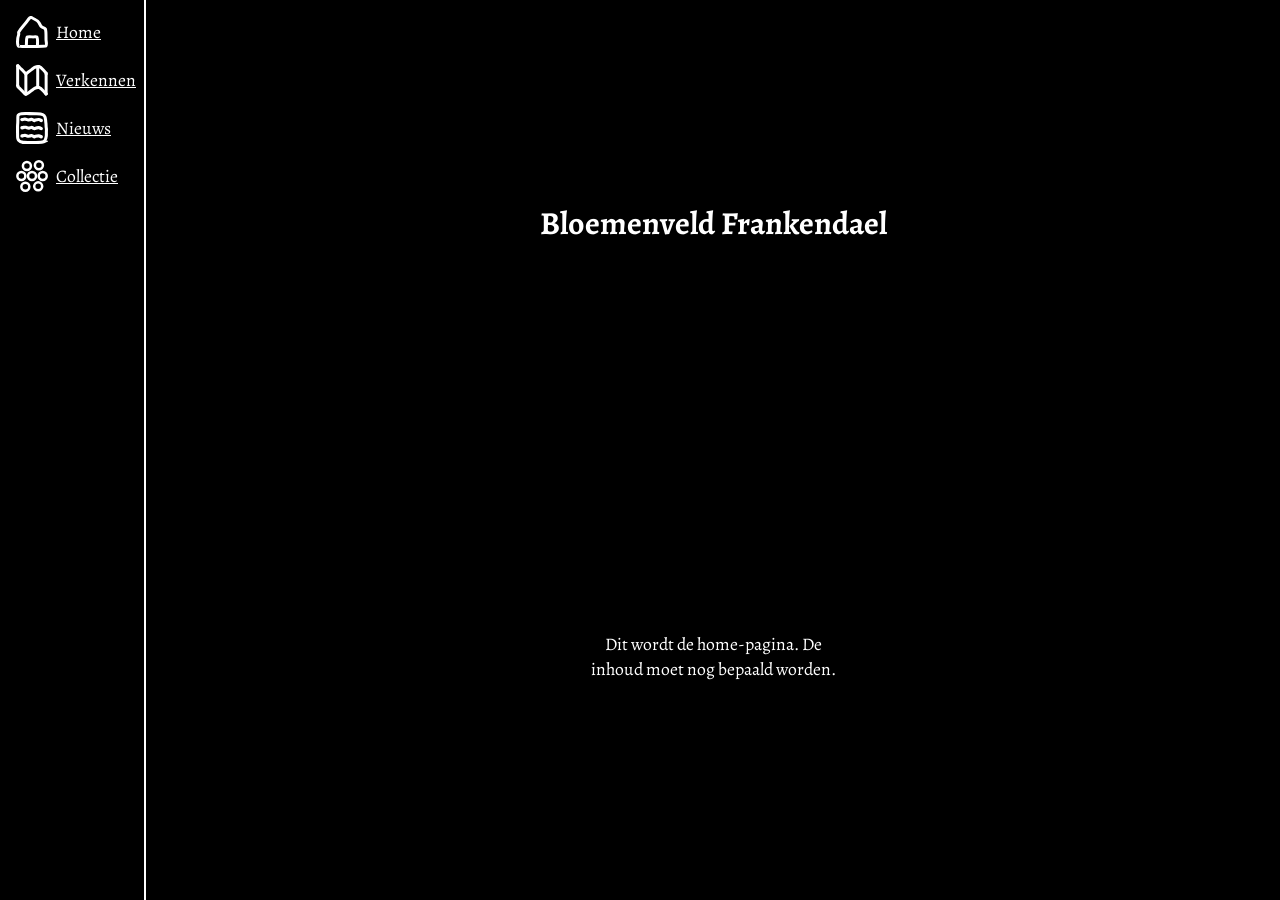
<file: index.html>
<!DOCTYPE html>
<html lang="nl">

<head>
    <meta charset="UTF-8">
    <meta name="viewport" content="width=device-width, initial-scale=1.0">
    <title>Bloemenveld Frankendael</title>
    <link rel="stylesheet" href="styles/remedie.css">
    <link rel="stylesheet" href="styles/styles.css">
</head>

<body>
    <main class="home">
        <h1>Bloemenveld Frankendael</h1>
        <p>Dit wordt de home-pagina. De inhoud moet nog bepaald worden.</p>
    </main>

    <nav>
        <a href="index.html">
            <svg viewbox="0 0 64 64">
                <use href="assets/iconen.svg#huis" />
            </svg>
            <span>Home</span>
        </a>
        <a href="verkennen.html">
            <svg viewbox="0 0 64 64">
                <use href="assets/iconen.svg#kaart" />
            </svg>
            <span>Verkennen</span>
        </a>
        <a href="nieuws.html">
            <svg viewbox="0 0 64 64">
                <use href="assets/iconen.svg#nieuws" />
            </svg>
            <span>Nieuws</span>
        </a>
        <a href="collectie.html">
            <svg viewbox="0 0 64 64">
                <use href="assets/iconen.svg#collectie" />
            </svg>
            <span>Collectie</span>
        </a>
    </nav>
    
</body>

</html>
</file>
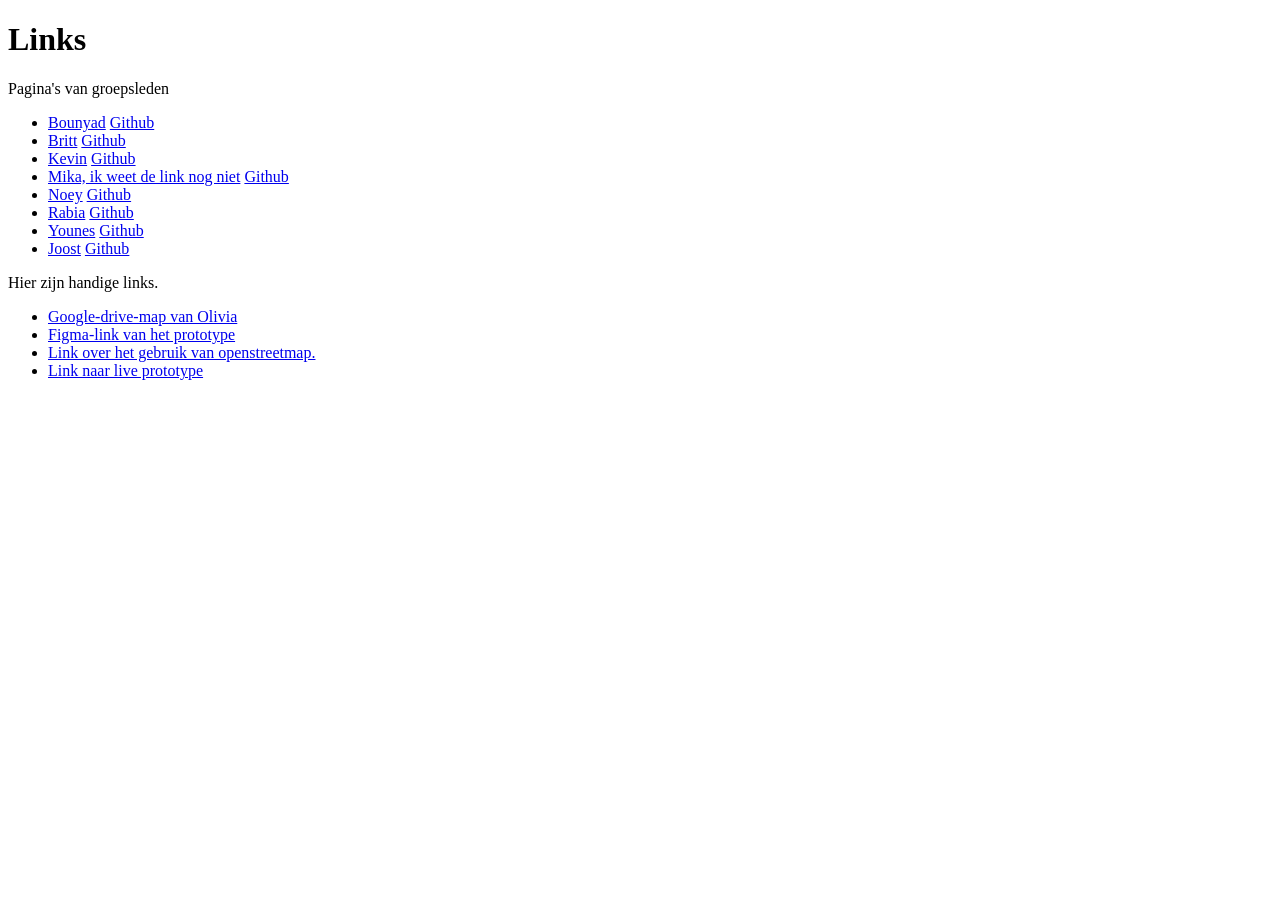
<file: links.html>
<!DOCTYPE html>
<html lang="nl">

<head>
    <meta charset="UTF-8">
    <meta name="viewport" content="width=device-width, initial-scale=1.0">
    <title>Links</title>
    <!-- <link rel="stylesheet" href="styles/style.css"> -->
</head>

<body>
    <h1>Links</h1>

    <p>Pagina's van groepsleden</p>

    <ul>
        <li><a href="https://crazeygruy.github.io/Sprint-2--Bloemendaal-Frankendaal/">Bounyad</a>
            <a href="https://github.com/Crazeygruy/the-client-website">Github</a>
        </li>
        <li><a href="https://brittvegt.github.io/the-client-website/">Britt</a>
            <a href="https://github.com/BrittVegt/the-client-website">Github</a>
        </li>
        <li><a href="https://kevinz2004.github.io/Bloemenveld-Frankendael/">Kevin</a> <a
                href="https://github.com/KevinZ2004/Bloemenveld-Frankendael">Github</a></li>
        <li><a href="#">Mika, ik weet de link nog niet</a> <a
                href="https://github.com/mikahartono007/the-client-website">Github</a></li>
        <li><a href="https://noeyoo26.github.io/the-client-website-sprint2/">Noey</a> <a
                href="https://github.com/Noeyoo26/the-client-website-sprint2">Github</a></li>
        <li><a href="https://rabiaarkan.github.io/the-client-website/">Rabia</a>
            <a href="https://github.com/rabiaarkan/the-client-website">Github</a>
        </li>
        <li><a href="https://youneselkharraz.github.io/the-client-website/">Younes</a>
            <a href="https://github.com/Youneselkharraz/the-client-website">Github</a>
        </li>
        <li><a href="https://s2108887.github.io/the-client-website/">Joost</a> <a
                href="https://github.com/S2108887/the-client-website">Github</a>
        </li>
    </ul>

    <p>Hier zijn handige links.</p>

    <ul>
        <li>
            <a href="https://drive.google.com/drive/folders/1J8wPt9KyNVdu3VC3MiVc7gkCR86h8-wR?usp=sharing">
                Google-drive-map van Olivia
            </a>

        </li>
        <li>
            <a
                href="https://www.figma.com/design/9UctVXSWnspKX72xtLvNQ5/Prototype-Bloemenveld?node-id=729-8198&t=oMo0KL9d9eyx2MVk-0">
                Figma-link van het prototype
            </a>
        </li>
        <li>
            <a href="https://switch2osm.org/">
                Link over het gebruik van openstreetmap.
            </a>
        </li>
        <li>
            <a href="https://pleasurable-ui-xr0z.onrender.com/">Link naar live prototype</a>
        </li>
    </ul>

</body>

</html>
</file>
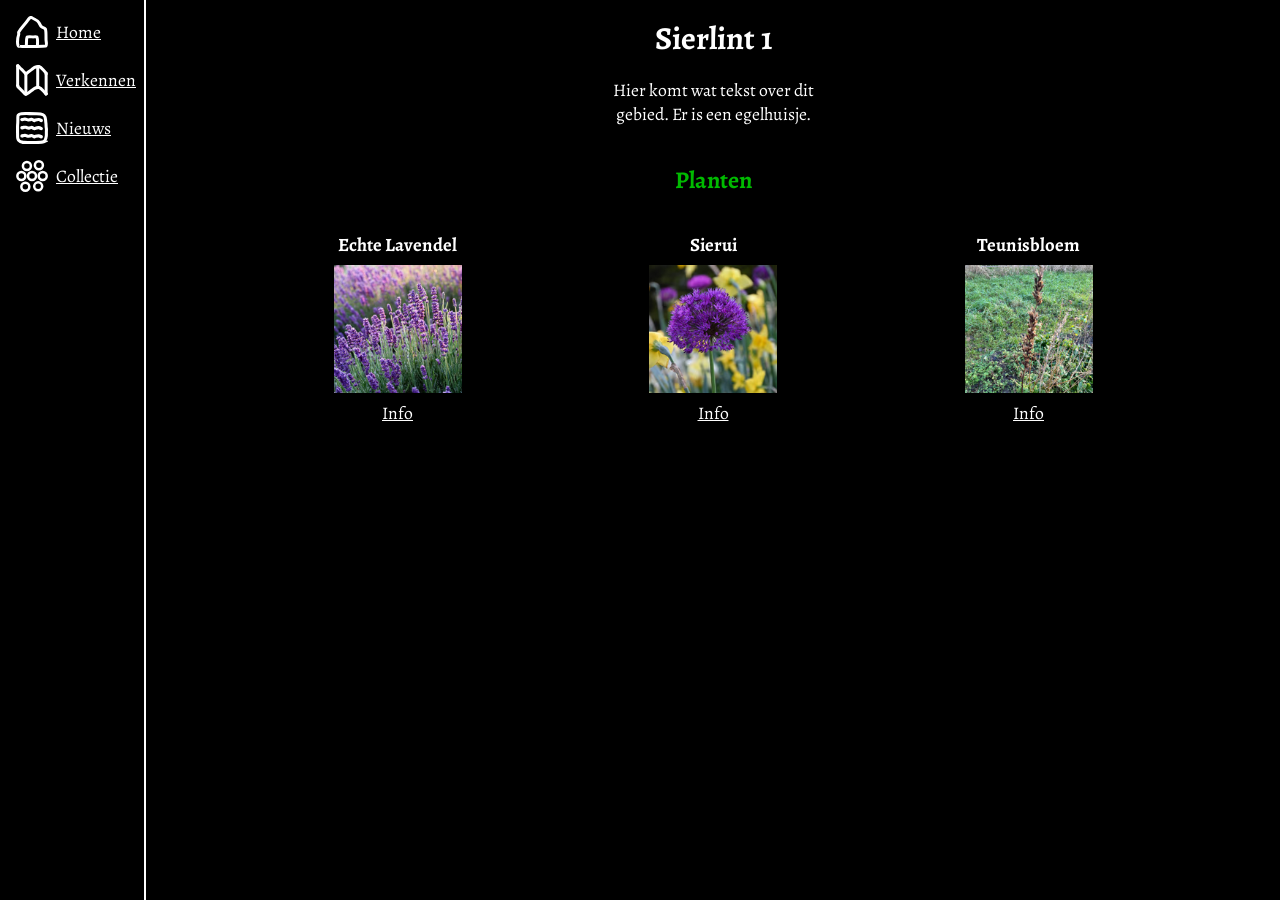
<file: sierlint1.html>
<!DOCTYPE html>
<html lang="nl">

<head>
    <meta charset="UTF-8">
    <meta name="viewport" content="width=device-width, initial-scale=1.0">
    <title>Bloemenveld Frankendael</title>
    <link rel="stylesheet" href="styles/remedie.css">
    <link rel="stylesheet" href="styles/styles.css">
</head>

<body>
    <main class="gebiedpagina">
        <h1>Sierlint 1</h1>
        <p>Hier komt wat tekst over dit gebied. Er is een egelhuisje.</p>

        <section class="plantensectie">
            <h2>Planten</h2>

            <article>
                <h3>Echte Lavendel</h3>
                <img src="assets/fotos/Echte_Lavendel.png" alt="Echte lavendel in de zon">
                <a href="echte-lavendel.html">Info</a>
            </article>

            <article>
                <h3>Sierui</h3>
                <img src="assets/fotos/Sierui.png" alt="Coole sierui">
                <a href="sierui.html">Info</a>
            </article>

            <article>
                <h3>Teunisbloem</h3>
                <img src="assets/fotos/Teunisbloem.png" alt="Schitterende teunisbloem">
                <a href="teunisbloem.html">Info</a>
            </article>
        </section>
    </main>

    <nav>
        <a href="index.html">
            <svg viewbox="0 0 64 64">
                <use href="assets/iconen.svg#huis" />
            </svg>
            <span>Home</span>
        </a>
        <a href="verkennen.html">
            <svg viewbox="0 0 64 64">
                <use href="assets/iconen.svg#kaart" />
            </svg>
            <span>Verkennen</span>
        </a>
        <a href="nieuws.html">
            <svg viewbox="0 0 64 64">
                <use href="assets/iconen.svg#nieuws" />
            </svg>
            <span>Nieuws</span>
        </a>
        <a href="collectie.html">
            <svg viewbox="0 0 64 64">
                <use href="assets/iconen.svg#collectie" />
            </svg>
            <span>Collectie</span>
        </a>
    </nav>
    
</body>

</html>
</file>
<file: styles/remedie.css>
/* De selector * target niet ::before en ::after, 
daarom moeten als volgt ook box-sizing border-box krijgen. */
*, *::before, *::after {
    box-sizing: border-box;
}

img, svg {
    display: block;
    max-width: 100%;
}
</file>
<file: styles/styles.css>
/*--------Generieke styles--------*/

/*Een ander letterype wordt ingeladen: Alegreya.*/
@font-face {
  font-family: "Alegreya";
  font-style: normal;

  /*Dit zorgt ervoor dat alle cijfers even hoog en even breed zijn.*/
  font-feature-settings: "lnum", "tnum";
  src: url("../assets/fonts/Alegreya-Regular.ttf");
}

/*De italic-versie van Alegreya*/
@font-face {
  font-family: "Alegreya";
  font-style: italic;
  src: url("../assets/fonts/Alegreya-Italic.ttf");
}

html {
  font-family: "Alegreya";

  /*Er kunnen kleuren ingesteld worden voor lichte modus en donkere modus, maar dat doe ik nog niet.*/
  --achtergrondkleur: black;
  --tekstkleur: white;
  --accentkleur1: #00BA00;
  --accentkleur2: #A9EBEF;

  /*Deze kleur wordt nog niet gebruikt, maar ik zou het later kunnen gebruiken.*/
  --nogEenKleur: #6969E8;

  --tekst-grootte: 1.1rem;
}

p, a, label, details {
  font-size: var(--tekst-grootte);
  line-height: 1.4;
}

h1 {
  margin: 0;
}

h1 + p {
  text-wrap: balance;
  text-align: center;
}

h1,
h2 {
  text-align: center;
}

a {
  color: var(--tekstkleur);
}

p {
  font-weight: normal;
  max-width: 20em;
}

/*Afbeeldingen met todo.png in attribuut src zijn voorlopig placeholders.*/
img[src*="todo.png"] {

  background-image:
    linear-gradient(45deg,
      transparent 0% 40%,
      var(--accentkleur1) calc(40% + 1px) 60%,
      transparent calc(60% + 1px)),
    linear-gradient(-45deg,
      transparent 0% 40%,
      var(--accentkleur1) calc(40% + 1px) 60%,
      transparent calc(60% + 1px));
}

/*
Dit zorgt ervoor dat elke radioknop er als een bloem uit ziet.
*/

@property --bloem-lengte {
  syntax: "<number>";
  inherits: true;
  initial-value: 0;
}

@property --bloem-alpha {
  syntax: "<percentage>";
  inherits: true;
  initial-value: 0%;
}

label:has(input[type="radio"]) {
  transition: --bloem-lengte 0.5s, --bloem-alpha 0.5s;
  --bloem-lengte: 0;
  --bloem-alpha: 0%;

  display: grid;
  grid-template-columns: [beschrijving] max-content [knop] max-content;
  gap: 0.5rem;
  align-items: center;

  cursor: pointer;

  &:has(input:checked) {
    --bloem-lengte: 1;
    --bloem-alpha: 100%;
  }

  /*Dit wordt de steel van de bloem.*/
  &::before {
    grid-column: knop;
    grid-row: 1;
    width: 2rem;
    height: 4rem;

    content: "";

    background-image:
            linear-gradient(0deg,
                var(--accentkleur1) 0 calc(var(--bloem-lengte) * 2.5rem),
                transparent calc(var(--bloem-lengte) * 2.5rem + 1px));

        background-size: 0.3rem 100%;
        background-repeat: no-repeat;
        background-position: center;
  }

  /*Dit wordt de kop van de bloem.*/
  input {
    margin: 0;
    grid-column: knop;
    grid-row: 1;

    align-self: start;
    transition: translate 0.5s;
    translate: 0 2.5rem;

    &:checked {
      translate: 0;
    }

    width: 2rem;
    height: 2rem;
    appearance: none;

    border-radius: 50%;

    background-image:
            radial-gradient(at 50% 1rem,
            var(--tekstkleur) 0 0.5rem,
            transparent calc(0.5rem + 1px)

            ),
            repeating-conic-gradient(
            rgb(from var(--accentkleur2) r g b / var(--bloem-alpha)) 0 15deg,
            transparent 16deg 36deg,
            rgb(from var(--accentkleur2) r g b / var(--bloem-alpha)) 37deg calc(360deg / 7));    
  }
}

/*--------Einde van generieke styles--------*/

/*--------Specifiekere styles in html-volgorde--------*/

body {
  background-color: var(--achtergrondkleur);
  color: var(--tekstkleur);

  width: 100svw;
  height: 100svh;

  margin: 0;
  padding: 0;

  display: grid;
  grid-template-columns: [navigatie main] 1fr;
  grid-template-rows: [main] 1fr [navigatie] max-content;

  @media (min-width: 32rem) {
    grid-template-columns: [navigatie] max-content [main] 1fr;
    grid-template-rows: [navigatie main] 1fr;
  }
}

main {
  grid-column: main;
  grid-row: main;
  padding: 1rem;
  border-bottom: 2px solid var(--tekstkleur);

  overflow-y: auto;

  @media (min-width: 32rem) {
    border-bottom: 0;
    border-left: 2px solid var(--tekstkleur);
  }
}

main.home {
  display: grid;
  place-items: center;
}

main.verkennen {
  display: grid;

  grid-template-columns: 1fr;
  grid-template-rows: min-content min-content 1fr;
  gap: 0.5rem;

  h2 {
    margin: 0;
    color: var(--accentkleur1);
  }

  section {
    display: none;
  }

  .verkentype-formulier {
    display: flex;
    justify-content: space-evenly;

    label>span {
      display: flex;
      flex-direction: column;
      align-items: center;
    }

    svg {
      width: 2rem;
      height: 2rem;
    }

    /*In dit formulier wil ik dat de tweede radiobloem vóór diens omschrijving verschijnt.*/
    label:nth-child(2) {
      grid-template-columns: [knop] max-content [beschrijving] max-content;
    }

    &:has(label:nth-child(1) > input:checked)~section:nth-of-type(1),
    &:has(label:nth-child(2) > input:checked)~section:nth-of-type(2)
    {
      display: grid;
    }
  }

  .gebiedenlijstsectie {
    grid-template-columns: repeat(auto-fit, 15rem);
    justify-content: space-evenly;
    gap: 1rem;
    grid-auto-rows: max-content;

    h2 {
      grid-column: 1 / -1;
    }

    details {
      display: flex;
      flex-direction: column;
      align-items: center;
      gap: 0.5rem;
    }

    ul {
      margin: 0;
      display: flex;
      flex-direction: column;
      gap: 0.5rem;
    }
  }

  .kaartsectie {
    grid-template-columns: 1fr;
    grid-template-rows: min-content 1fr;
    gap: 0.5rem;

    .plattegrond {
      width: 100%;
      height: 100%;
    }
  }

}

main.gebiedpagina {
  display: flex;
  flex-direction: column;
  align-items: center;
}

.plantensectie {
  width: 100%;

  display: flex;
  flex-wrap: wrap;
  gap: 1rem;
  justify-content: space-evenly;
  h2 {
    flex-basis: 100%;
  }

  h2 {
    color: var(--accentkleur1);
  }

   article {
    display: grid;
    justify-items: center;
    gap: 0.5rem;

    h3 {
      margin: 0;
    }

    img {
      height: 8rem;
      
    }

    img[src*="todo.png"] {
      background-size: 50% 100%;
      object-fit: none;
      width: 8rem;
    }

  }
}

nav {
  grid-column: navigatie;
  grid-row: navigatie;
  padding: 1rem;
  padding-top: 0.5rem;

  display: flex;
  flex-direction: row;
  justify-content: space-between;
  gap: 1rem;

  @media (min-width: 32rem) {
    flex-direction: column;
    justify-content: start;

    padding-top: 1rem;
    padding-right: 0.5rem;
  }

  a {
    display: flex;
    flex-direction: column;
    align-items: center;

    @media (min-width: 32rem) {
      flex-direction: row;
      gap: 0.5rem;
    }
  }

  svg {
    width: 2rem;
    height: 2rem;
  }
}
</file>
